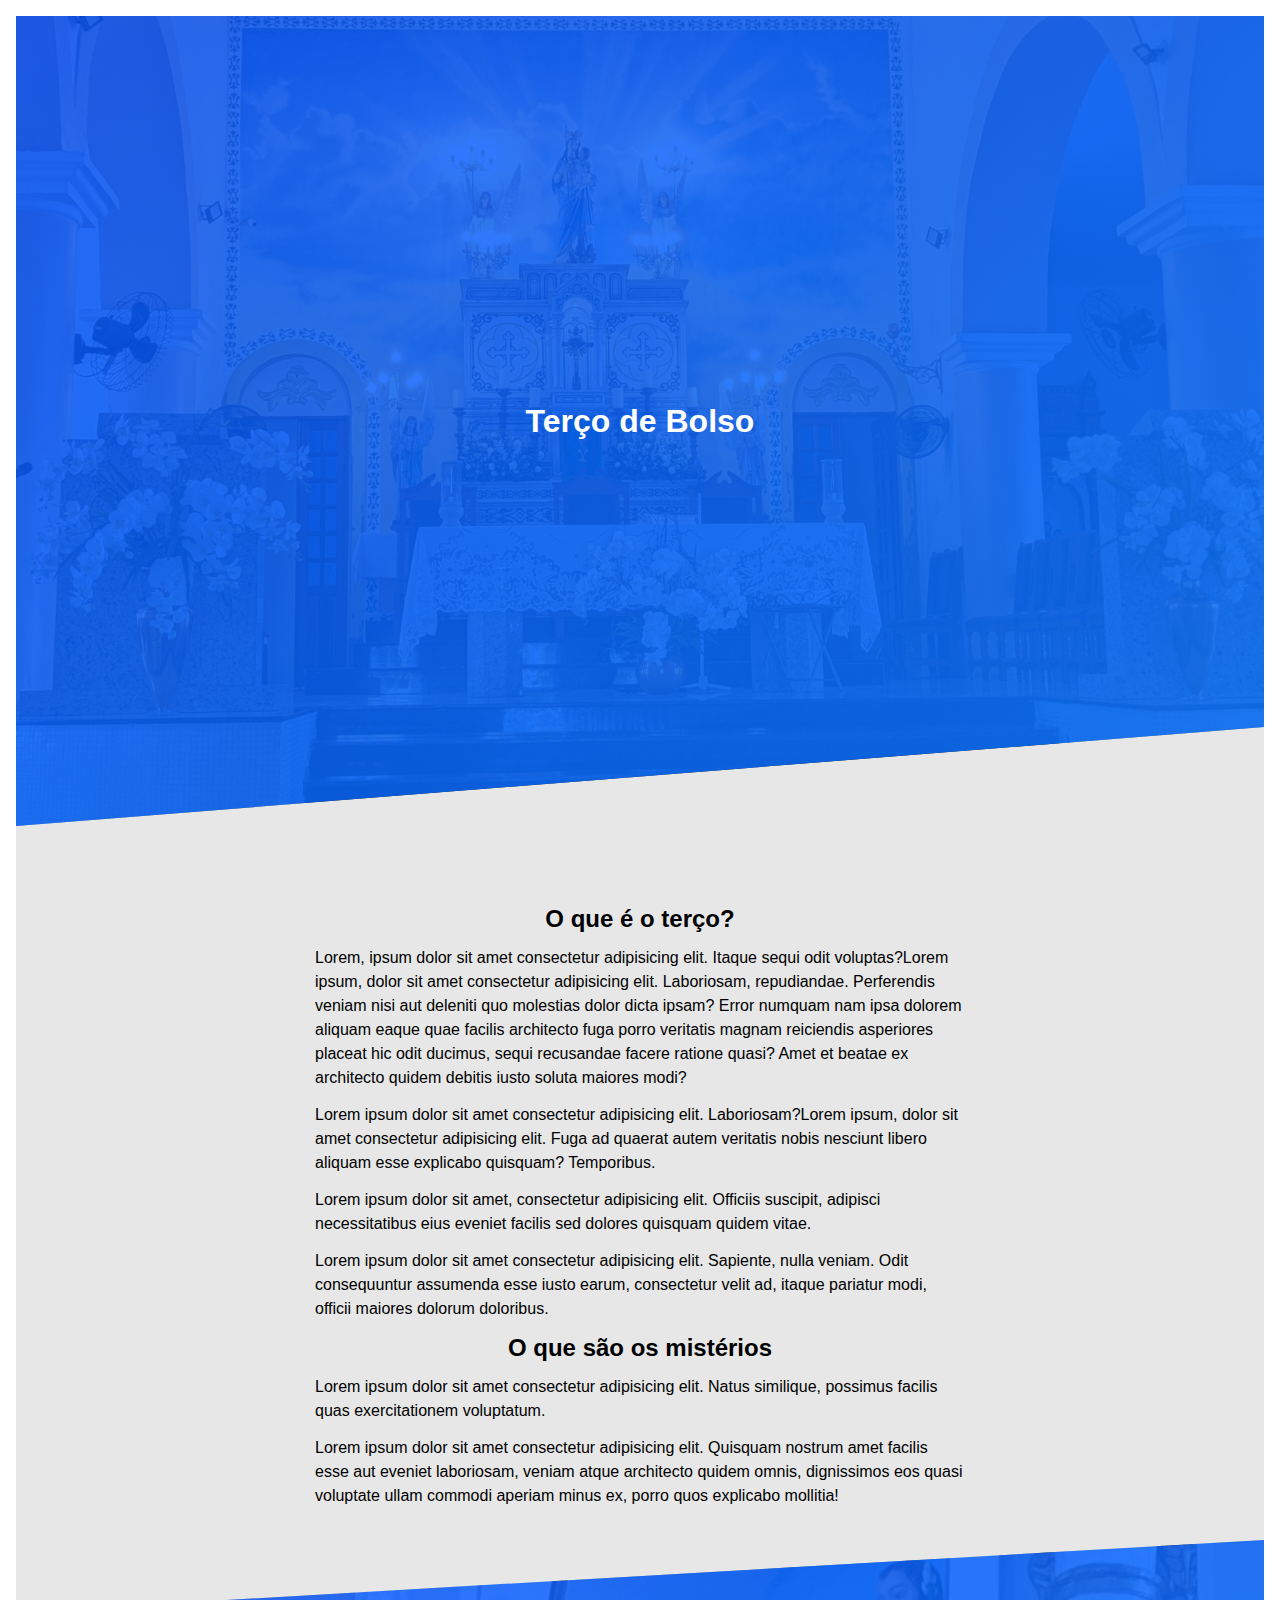
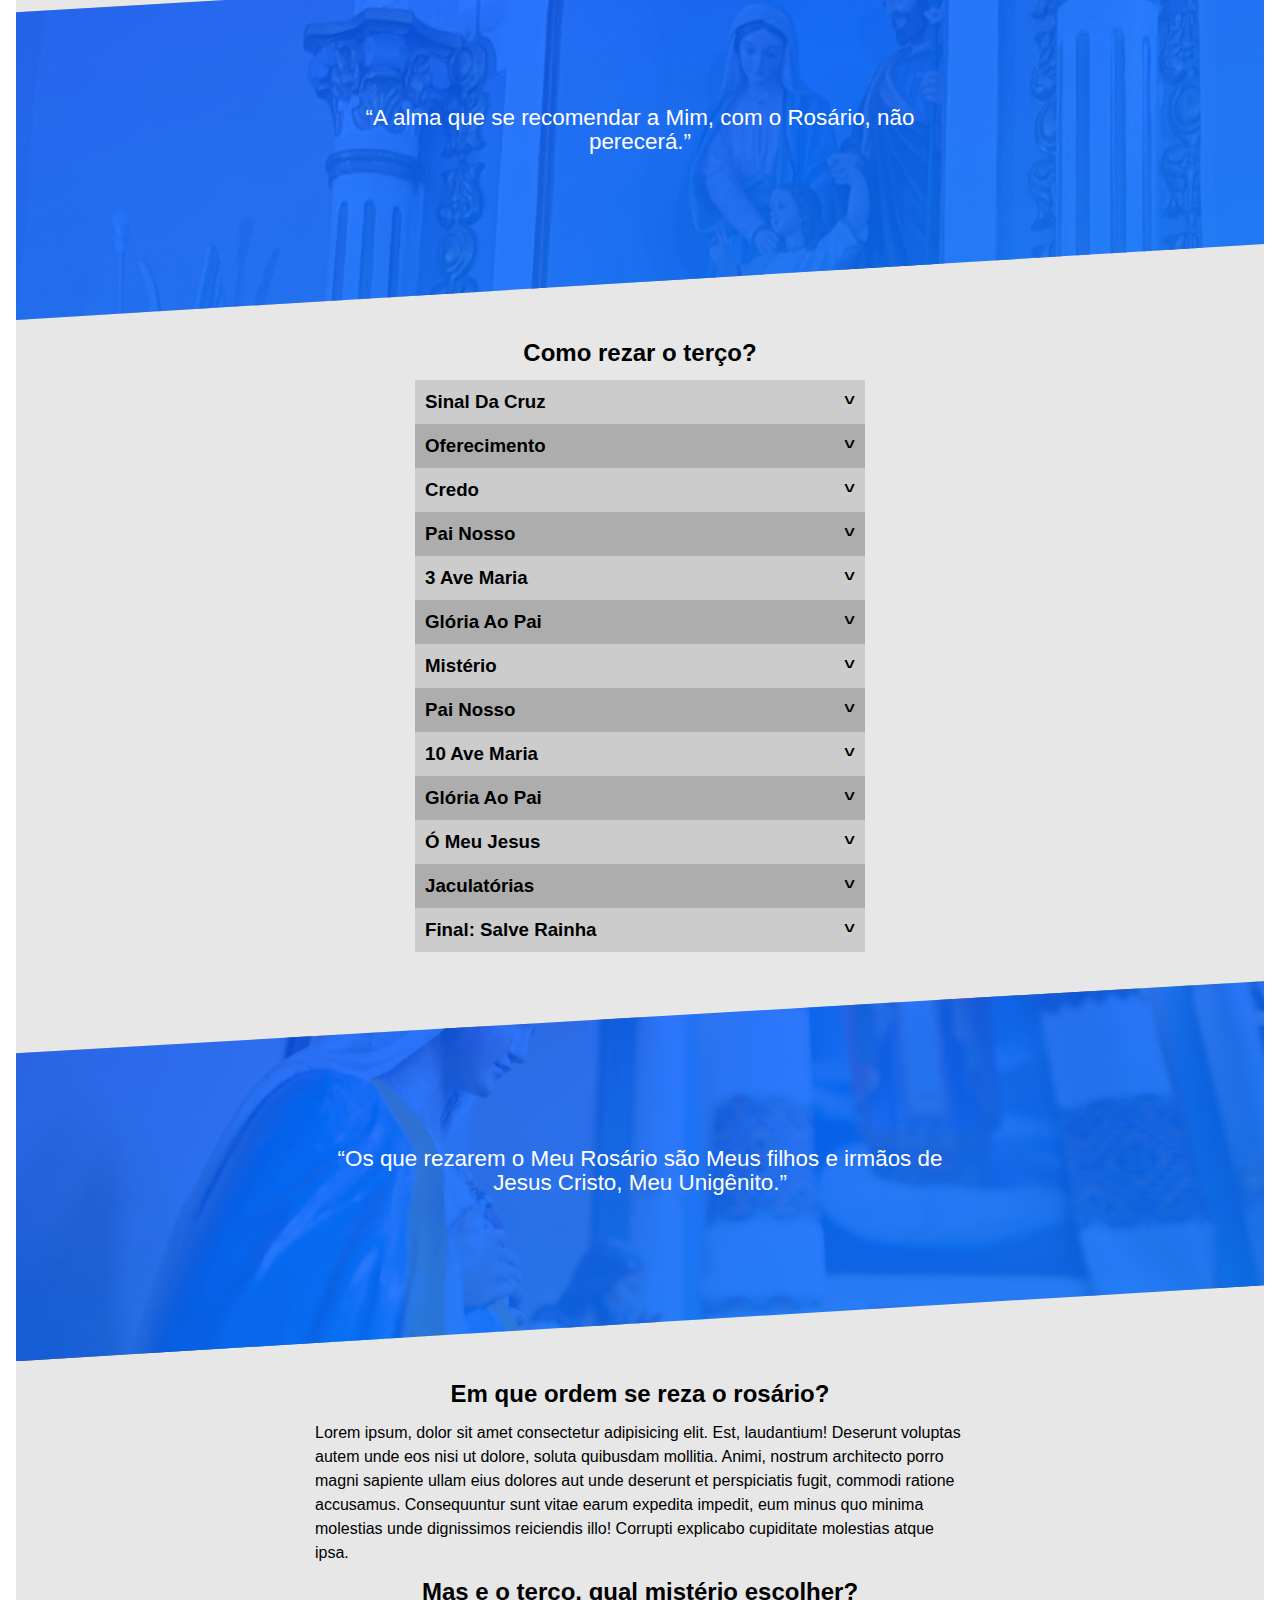
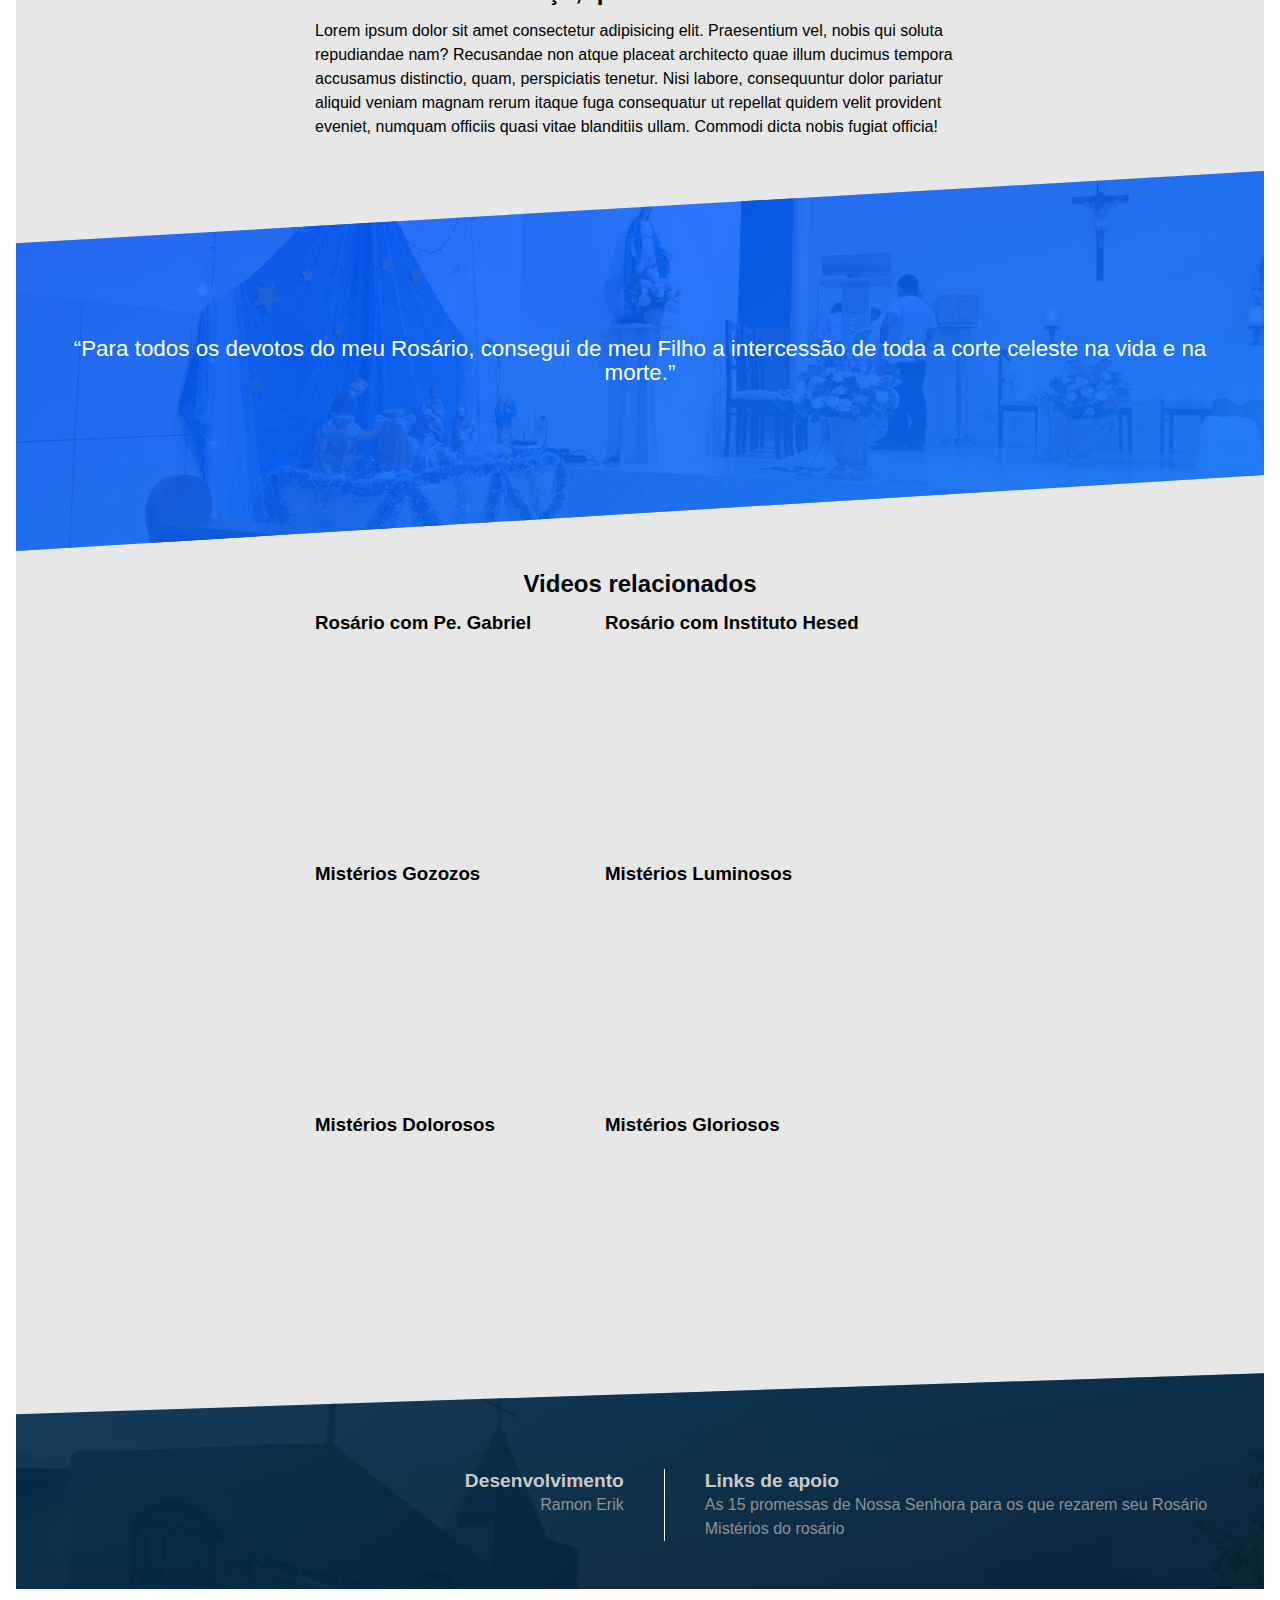
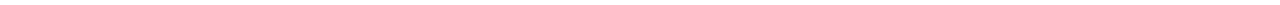
<file: index.html>
<!DOCTYPE html>
<html lang="pt-br">

<head>
    <meta charset="UTF-8">
    <meta name="viewport" content="width=device-width, initial-scale=1.0">
    <title>Terço de bolso</title>
    <link rel="stylesheet" href="css/style.css">
    <link rel="shortcut icon" href="assets/foto/terco-icone.png" type="image/x-icon">
</head>

<body>
    <header>
        <h1>Terço de Bolso</h1>
    </header>
    <main>
        <section>
            <article>
                <h2>O que é o terço?</h2>
                <p>Lorem, ipsum dolor sit amet consectetur adipisicing elit. Itaque sequi odit voluptas?Lorem ipsum, dolor sit amet consectetur adipisicing elit. Laboriosam, repudiandae. Perferendis veniam nisi aut deleniti quo molestias dolor dicta ipsam? Error numquam nam ipsa dolorem aliquam eaque quae facilis architecto fuga porro veritatis magnam reiciendis asperiores placeat hic odit ducimus, sequi recusandae facere ratione quasi? Amet et beatae ex architecto quidem debitis iusto soluta maiores modi?</p>
                <p>Lorem ipsum dolor sit amet consectetur adipisicing elit. Laboriosam?Lorem ipsum, dolor sit amet consectetur adipisicing elit. Fuga ad quaerat autem veritatis nobis nesciunt libero aliquam esse explicabo quisquam? Temporibus.</p>
                <p>Lorem ipsum dolor sit amet, consectetur adipisicing elit. Officiis suscipit, adipisci necessitatibus
                    eius eveniet facilis sed dolores quisquam quidem vitae.</p>
                <p>Lorem ipsum dolor sit amet consectetur adipisicing elit. Sapiente, nulla veniam. Odit consequuntur assumenda esse iusto earum, consectetur velit ad, itaque pariatur modi, officii maiores dolorum doloribus.</p>
                <h2>O que são os mistérios</h2>
                <p>Lorem ipsum dolor sit amet consectetur adipisicing elit. Natus similique, possimus facilis quas exercitationem voluptatum.</p>
                <p>Lorem ipsum dolor sit amet consectetur adipisicing elit. Quisquam nostrum amet facilis esse aut eveniet laboriosam, veniam atque architecto quidem omnis, dignissimos eos quasi voluptate ullam commodi aperiam minus ex, porro quos explicabo mollitia!</p>
            </article>
        </section>
        <section class="prom" id="prom-1">
            <article>
                <q>A alma que se recomendar a Mim, com o Rosário, não perecerá.</q>
            </article>
        </section>
        <section id="como-rezar">
            <article>
                <h2>Como rezar o terço?</h2>
                <div class="acordeon">
                    <div class="item">
                        <h3 class="titulo">Sinal Da Cruz</h3>
                        <div class="conteudo">
                            <p>Conteúdo do item 1</p>
                        </div>
                    </div>
                    <div class="item">
                        <h3 class="titulo">Oferecimento</h3>
                        <div class="conteudo">
                            <p>Conteúdo do item 2</p>
                        </div>
                    </div>
                    <div class="item">
                        <h3 class="titulo">Credo</h3>
                        <div class="conteudo">
                            <p>Conteúdo do item 3</p>
                        </div>
                    </div>
                    <div class="item">
                        <h3 class="titulo">Pai Nosso</h3>
                        <div class="conteudo">
                            <p>Conteúdo do item 4</p>
                        </div>
                    </div>
                    <div class="item">
                        <h3 class="titulo">3 Ave Maria</h3>
                        <div class="conteudo">
                            <p>Conteúdo do item 4</p>
                        </div>
                    </div>
                    <div class="item">
                        <h3 class="titulo">Glória Ao Pai</h3>
                        <div class="conteudo">
                            <p>Conteúdo do item 4</p>
                        </div>
                    </div>
                    <div class="item">
                        <h3 class="titulo">Mistério</h3>
                        <div class="conteudo">
                            <p>Conteúdo do item 4</p>
                        </div>
                    </div>
                    <div class="item">
                        <h3 class="titulo">Pai Nosso</h3>
                        <div class="conteudo">
                            <p>Conteúdo do item 4</p>
                        </div>
                    </div>
                    <div class="item">
                        <h3 class="titulo">10 Ave Maria</h3>
                        <div class="conteudo">
                            <p>Conteúdo do item 4</p>
                        </div>
                    </div>
                    <div class="item">
                        <h3 class="titulo">Glória Ao Pai</h3>
                        <div class="conteudo">
                            <p>Conteúdo do item 4</p>
                        </div>
                    </div>
                    <div class="item">
                        <h3 class="titulo">Ó Meu Jesus</h3>
                        <div class="conteudo">
                            <p>Conteúdo do item 4</p>
                        </div>
                    </div>
                    <div class="item">
                        <h3 class="titulo">Jaculatórias</h3>
                        <div class="conteudo">
                            <p>Conteúdo do item 4</p>
                        </div>
                    </div>
                    <div class="item">
                        <h3 class="titulo">Final: Salve Rainha</h3>
                        <div class="conteudo">
                            <p>Conteúdo do item 4</p>
                        </div>
                    </div>

                </div>
            </article>
        </section>
        <section class="prom" id="prom-2">
            <article>
                <q>Os que rezarem o Meu Rosário são Meus filhos e irmãos de Jesus Cristo, Meu Unigênito.</q>
            </article>
        </section>
        <section>
            <article>
                <h2>Em que ordem se reza o <strong>rosário</strong>?</h2>
                <p>Lorem ipsum, dolor sit amet consectetur adipisicing elit. Est, laudantium! Deserunt voluptas autem
                    unde eos nisi ut dolore, soluta quibusdam mollitia. Animi, nostrum architecto porro magni sapiente
                    ullam eius dolores aut unde deserunt et perspiciatis fugit, commodi ratione accusamus. Consequuntur
                    sunt vitae earum expedita impedit, eum minus quo minima molestias unde dignissimos reiciendis illo!
                    Corrupti explicabo cupiditate molestias atque ipsa.</p>
            </article>
            <article>
                <h2>Mas e o terço, qual mistério escolher?</h2>
                <p>Lorem ipsum dolor sit amet consectetur adipisicing elit. Praesentium vel, nobis qui soluta
                    repudiandae nam? Recusandae non atque placeat architecto quae illum ducimus tempora accusamus
                    distinctio, quam, perspiciatis tenetur. Nisi labore, consequuntur dolor pariatur aliquid veniam
                    magnam rerum itaque fuga consequatur ut repellat quidem velit provident eveniet, numquam officiis
                    quasi vitae blanditiis ullam. Commodi dicta nobis fugiat officia!</p>
            </article>
        </section>
        <section class="prom" id="prom-3">
            <q>Para todos os devotos do meu Rosário, consegui de meu Filho a intercessão de toda a corte celeste na vida e na morte.</q>
        </section>
        <section>
            <article>
                <h2>Videos relacionados</h2>
                <div class="container-videos">
                    <div class="video">
                        <h3>Rosário com Pe. Gabriel</h3>
                        <iframe width="280" height="210" src="https://www.youtube.com/embed/ubC-jQDBaEA?si=cyZkH2lfXQgxlXlw" title="YouTube video player" frameborder="0" allow="accelerometer; autoplay; clipboard-write; encrypted-media; gyroscope; picture-in-picture; web-share" allowfullscreen></iframe>
                    </div>
                    <div class="video">
                        <h3>Rosário com Instituto Hesed</h3>
                        <iframe width="280" height="210" src="https://www.youtube.com/embed/pJdIn7tUQL0?si=NaFbgzx_HQRQROPM" title="YouTube video player" frameborder="0" allow="accelerometer; autoplay; clipboard-write; encrypted-media; gyroscope; picture-in-picture; web-share" allowfullscreen></iframe>
                    </div>
                    <div class="video">
                        <h3>Mistérios Gozozos</h3>
                        <iframe width="280" height="210" src="https://www.youtube.com/embed/57IEMYCJ3N8?si=MmBdRbLx_dCSoQle" title="YouTube video player" frameborder="0" allow="accelerometer; autoplay; clipboard-write; encrypted-media; gyroscope; picture-in-picture; web-share" allowfullscreen></iframe>
                    </div>
                    <div class="video">
                        <h3>Mistérios Luminosos</h3>
                        <iframe width="280" height="210" src="https://www.youtube.com/embed/yk6a22O2RXw?si=1idiVFlcRft_2R0L" title="YouTube video player" frameborder="0" allow="accelerometer; autoplay; clipboard-write; encrypted-media; gyroscope; picture-in-picture; web-share" allowfullscreen></iframe>
                    </div>
                    <div class="video">
                        <h3>Mistérios Dolorosos</h3>
                        <iframe width="280" height="210" src="https://www.youtube.com/embed/aBe2FenKacg?si=KKXLSvDCg2rpW9-X" title="YouTube video player" frameborder="0" allow="accelerometer; autoplay; clipboard-write; encrypted-media; gyroscope; picture-in-picture; web-share" allowfullscreen></iframe>
                    </div>
                    <div class="video">
                        <h3>Mistérios Gloriosos</h3>
                        <iframe width="280" height="210" src="https://www.youtube.com/embed/BaW18kw0_WA?si=QPtx7ECOznek1rx5" title="YouTube video player" frameborder="0" allow="accelerometer; autoplay; clipboard-write; encrypted-media; gyroscope; picture-in-picture; web-share" allowfullscreen></iframe>
                    </div>
                </div>
            </article>
        </section>
    </main>
    <footer>
        <div class="coluna1">
            <h2>Desenvolvimento</h2>
            <p><a href="http://github.com/ramon-erik" target="_blank" rel="noopener noreferrer">Ramon Erik</a></p>
        </div>
        <div class="coluna2">
            <h2>Links de apoio</h2>
            <p><a href="https://formacao.cancaonova.com/nossa-senhora/devocao-nossa-senhora/as-promessas-de-nossa-senhora-do-rosario/" target="_blank" rel="noopener noreferrer">As 15 promessas de Nossa Senhora para os que rezarem seu Rosário</a></p>
            <p><a href="https://www.vatican.va/special/rosary/documents/misteri_po.html" target="_blank" rel="noopener noreferrer">Mistérios do rosário</a></p>
        </div>
    </footer>
    <script src="js/script.js"></script>
</body>

</html>
</file>
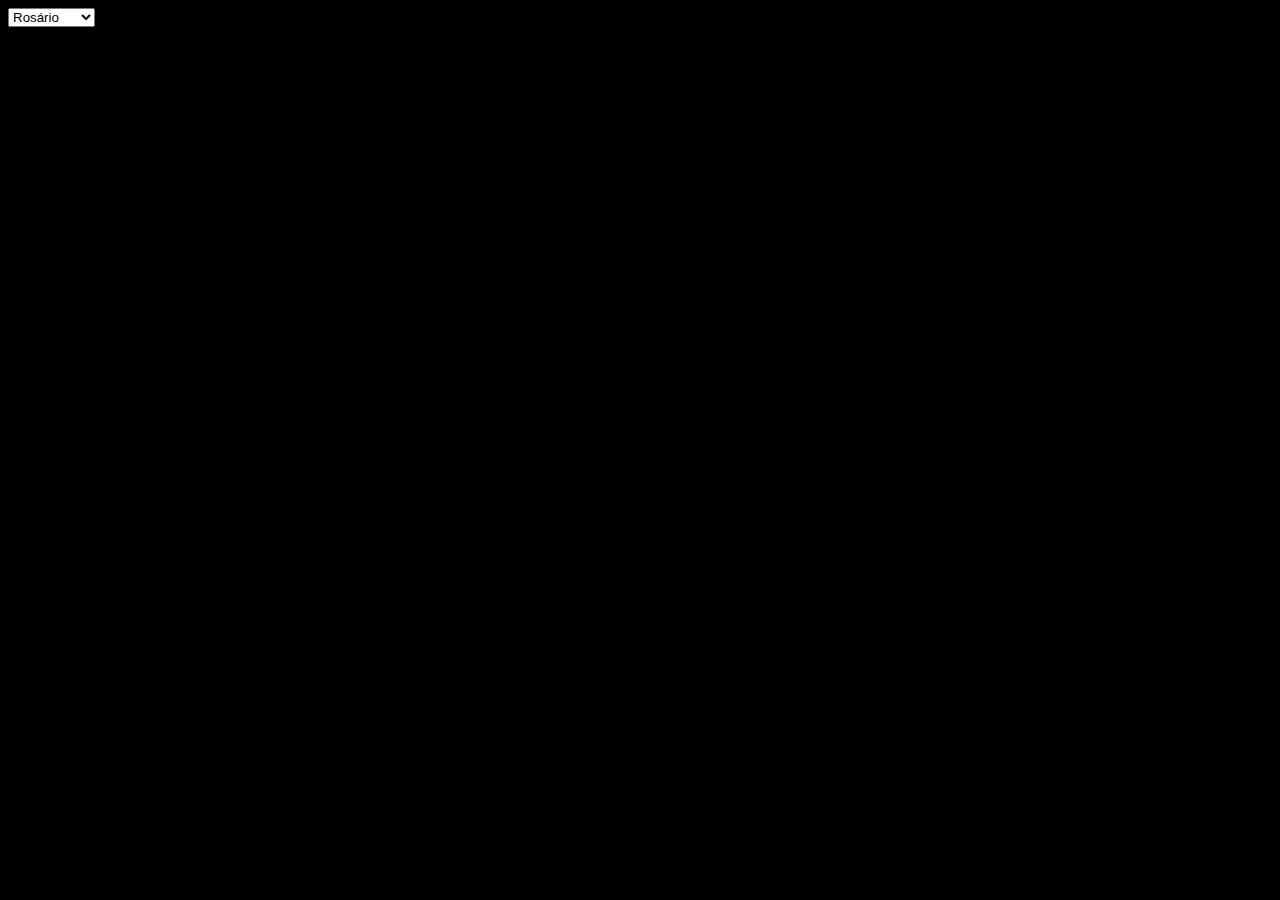
<file: rezar.html>
<!DOCTYPE html>
<html lang="pt-br">
<head>
    <meta charset="UTF-8">
    <meta name="viewport" content="width=device-width, initial-scale=1.0">
    <title>Rezando o rosário</title>
    <link rel="stylesheet" href="css/rezar.css">
</head>
<body>
    <header>
        <select id="misterios">
            <option value="rosario">Rosário</option>
            <option value="gozozos">Gozozos</option>
            <option value="luminosos">Luminosos</option>
            <option value="dolorosos">Dolorosos</option>
            <option value="gloriosos">Gloriosos</option>
        </select>
    </header>
    <main>

    </main>
</body>
</html>
</file>
<file: css/style.css>
* {
    margin: 0;
    padding: 0;
    box-sizing: border-box;
}

body {
    padding: 1rem;
    font-family: sans-serif;
    line-height: 1.5rem;
}

header {
    display: flex;
    align-items: center;
    justify-content: center;
    width: 100%;
    height: 90vh;
    clip-path: polygon(0 0, 100% 0, 100% 79vh, 0 100%);
    background-image: linear-gradient(to right bottom,
            rgba(0, 81, 255, 0.8),
            rgba(15, 116, 248, 0.9)),
        url('../assets/foto/matriz-nsp.jpg');
    background-size: cover;
    background-position: top;
    position: relative;
    color: white;
}

main {
    margin-top: -20vh;
    padding: 15rem 0 10rem;
    background: #e7e7e7;
}

main section {
    padding: 1.2rem;
}

main article {
    min-width: 300px;
    max-width: 650px;
    margin: auto;
}

main section h2 {
    text-align: center;
    line-height: normal;
    margin-bottom: .8rem;
}

main section p {
    margin: 5px 0 13px;
}

main section.prom {
    display: flex;
    align-items: center;
    justify-content: center;
    width: 100%;
    height: 380px;
    clip-path: polygon(0 19%, 100% 0%, 100% 80%, 0% 100%);
    background-size: cover;
    color: white;
}

main section.prom#prom-1 {
    background-image: linear-gradient(to right bottom,
            rgba(0, 81, 255, 0.8),
            rgba(15, 116, 248, 0.9)),
            url('../assets/foto/matriz-jesus-maria-jose.jpg');
            background-position: center center;
}

main section.prom#prom-2 {
    background-image: linear-gradient(to right bottom,
            rgba(0, 81, 255, 0.8),
            rgba(15, 116, 248, 0.9)),
        url('../assets/foto/virgem-maria-capela.jpg');
        background-position: left center;
}

main section.prom#prom-3 {
    background-image: linear-gradient(to right bottom,
            rgba(0, 81, 255, 0.8),
            rgba(15, 116, 248, 0.9)),
        url('../assets/foto/ns-gracas.jpg');
        background-position: center center;
}

main section.prom q {
    display: block;
    text-align: center;
    font-size: 1.4rem;
}

.acordeon {
    min-width: 300px;
    max-width: 450px;
    margin: 10px auto;
    background-color: #cccccc;
}

.acordeon .item {
    position: relative;
    padding: 10px;
}

.acordeon .titulo:after {
    content: '^';
    position: absolute;
    top: 5px;
    right: 10px;
    display: block;
    rotate: 180deg;
    font-weight: bolder;
    transition: all .3s ease;
}

.acordeon .active:after {
    transform: rotate(-180deg) translateY(5px);
}

.acordeon .item p {
    margin-bottom: 0;
}

.acordeon .item:nth-child(even) {
    background-color: #adadad;
}

.acordeon .conteudo {
    max-height: 0;
    overflow: hidden;
    padding: 0 5px;
    transition: max-height 0.3s ease;
}

.acordeon .titulo {
    cursor: pointer;
}

footer {
    display: flex;
    flex-direction: column;
    gap: 10px;
    margin-top: -10rem;
    padding: 6rem 2rem 3rem;
    clip-path: polygon(0 19%, 100% 0, 100% 100%, 0% 100%);
    background-image: linear-gradient(to right bottom,
            rgba(0, 48, 80, 0.925),
            rgba(0, 30, 49, 0.925)),
        url('../assets/foto/capela-nsf.jpg');
    background-size: cover;
    background-position: center top;
    color: #c9c9c9;
}

.container-videos {
    display: flex;
    flex-wrap: wrap;
    gap: 10px;
}

footer h2 {
    font-size: 1.2rem;
}

footer a {
    color: #919191;
    text-decoration: none;
}

@media screen and (min-width: 780px) {
    footer {
        flex-direction: row;
        justify-content: center;
        gap: 40px;
    }

    footer .coluna1 {
        width: 50%; 
        text-align: end;
        padding-right: 40px;
        border-right: 1px solid white;
    }
}
</file>
<file: css/rezar.css>
body {
    background-color: black;
}
</file>
